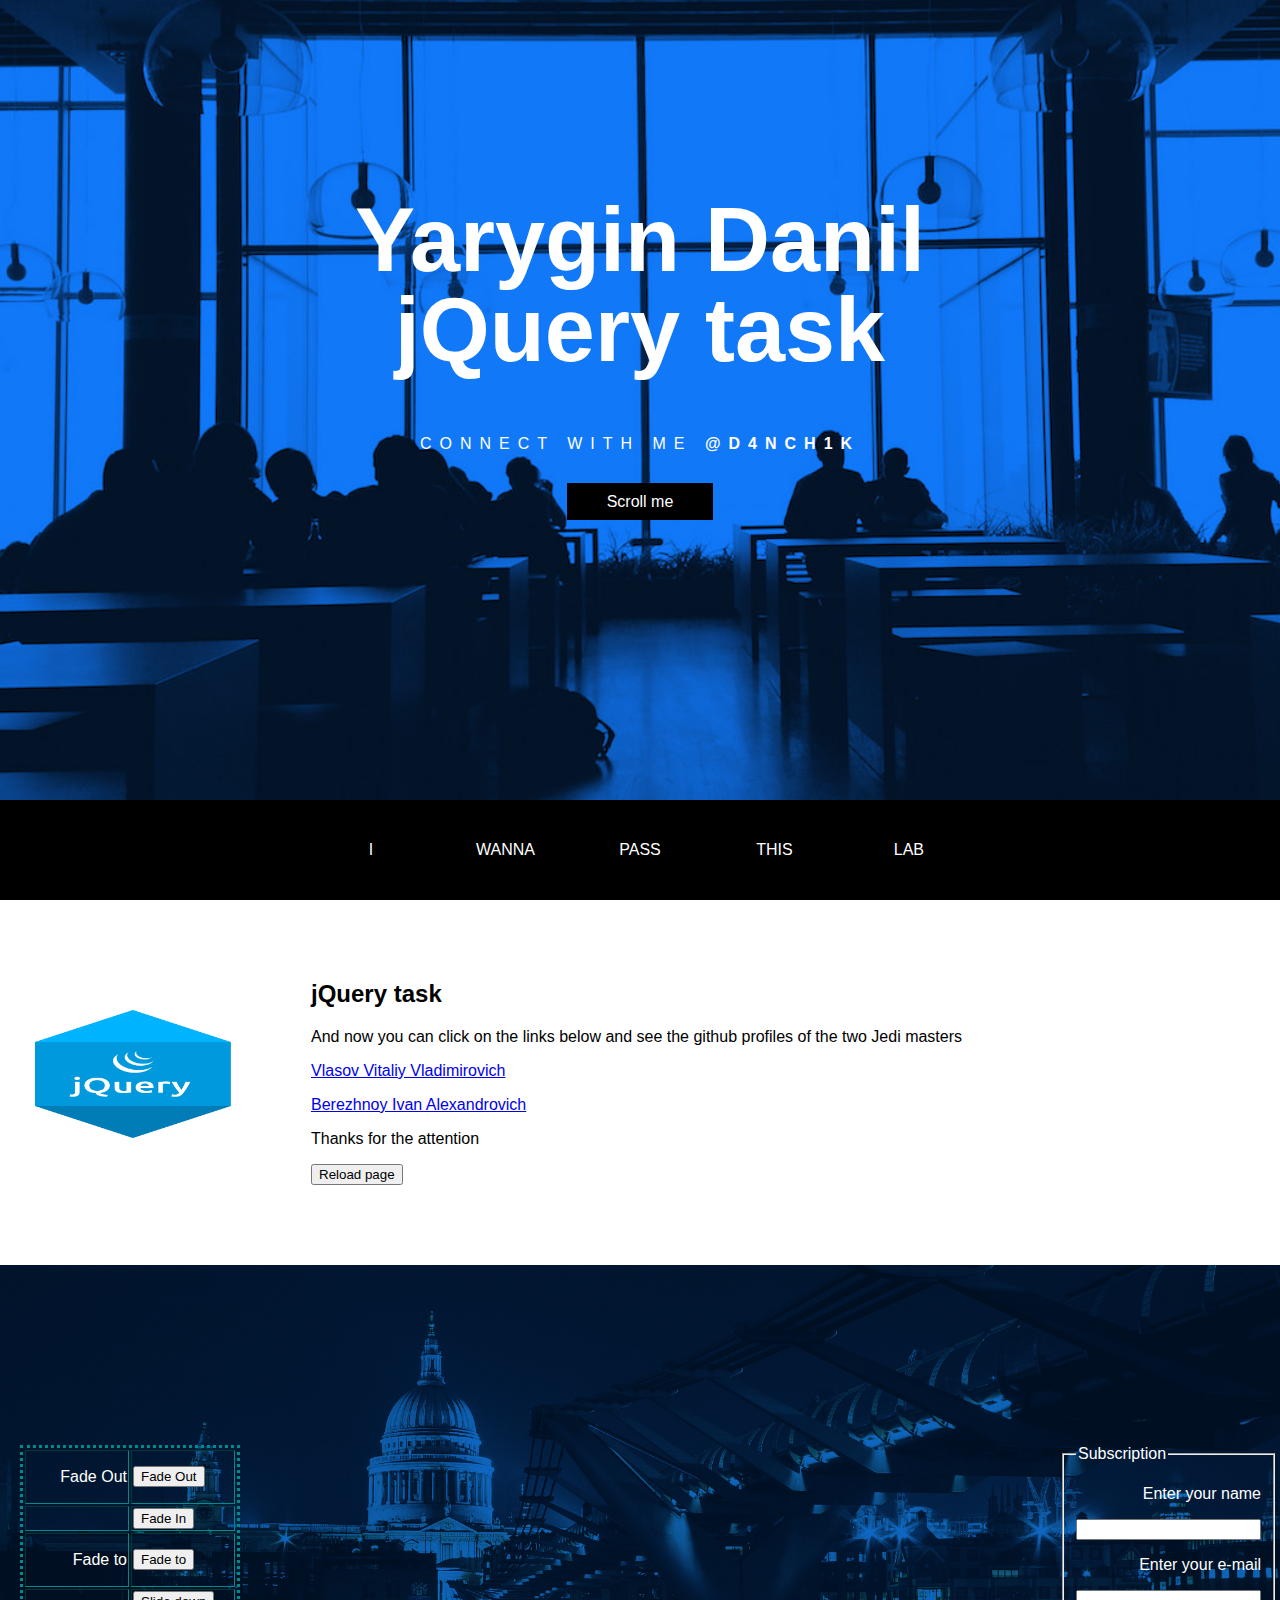
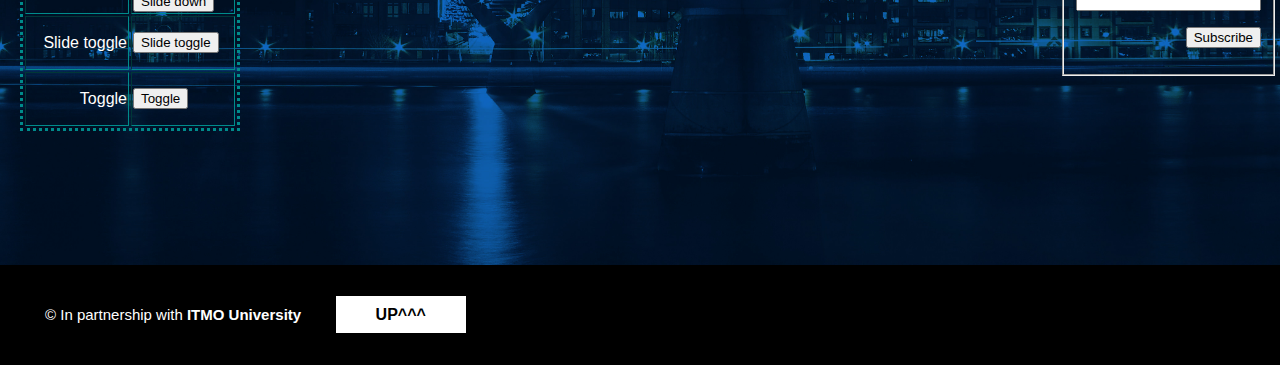
<file: jQuery/index.html>
<!DOCTYPE html>
<html lang="en">
<head>
    <meta charset="UTF-8">
    <title>jQuery task</title>
    <link rel="stylesheet" type="text/css" href="style.css">
    <script
            src="https://code.jquery.com/jquery-3.4.1.min.js"
            integrity="sha256-CSXorXvZcTkaix6Yvo6HppcZGetbYMGWSFlBw8HfCJo="
            crossorigin="anonymous"></script>
</head>
<body>
<div class="header">
    <div class="container">
        <h1>Yarygin Danil<span>jQuery task</span></h1>
        <p>Connect with me
        <a href="https://vk.com/d4nch1k">@d4nch1k</a></p>
        <a class="btn" href="#" onclick="slowScroll('.nav')">Scroll me</a>
    </div>
</div>

<div class="nav">
    <div class="container">
        <ul>
            <li>I</li>
            <li>WANNA</li>
            <li>PASS</li>
            <li>THIS</li>
            <li>LAB</li>
        </ul>
    </div>
</div>

<div class="main">
    <div class="container">
        <img src="images/jquery.png" height="128" width="196">
        <h2>jQuery task</h2>
        <p id="par1">And now you can click on the links below and see the github profiles of the two Jedi masters</p>
        <a id="fsttsk1" href="https://github.com/inxaoc">Vlasov Vitaliy Vladimirovich</a>
        <p>
        <a id="fsttsk2" href="https://github.com/bobleman">Berezhnoy Ivan Alexandrovich</a>
        </p>
        <p id="par2">Thanks for the attention</p>
        <p><button id="ajax">Reload page</button></p>
    </div>
</div>

<div class="jumbotron">
    <form>
        <fieldset>
            <legend>Subscription</legend>
            <p><label>Enter your name</label></p>
            <p><input name="name" type="text"></p>
            <p><label>Enter your e-mail</label></p>
            <p><input name="mail" type="email"></p>
            <p><button type="button">Subscribe</button></p>
        </fieldset>
    </form>
<div>
<table border="1">
    <tr>
        <td>
            <p>Fade Out</p>
        </td>
        <td>
            <button id="fadeOut">Fade Out</button>
        </td>
    </tr>
    <tr>
        <td>
            <p style="display: none;">Fade In</p>
        </td>
        <td>
            <button id="fadeIn">Fade In</button>
        </td>
    </tr>
    <tr>
        <td>
            <p>Fade to</p>
        </td>
        <td>
            <button id="fadeTo">Fade to</button>
        </td>
    </tr>
    <tr>
        <td>
            <p style="display: none;">Slide down</p>
        </td>
        <td>
            <button id="slideDown">Slide down</button>
        </td>
    </tr>
    <tr>
        <td>
            <p>Slide toggle</p>
        </td>
        <td>
            <button id="slideToggle">Slide toggle</button>
        </td>
    </tr>
    <tr>
        <td>
            <p>Toggle</p>
        </td>
        <td>
            <button id="toggle">Toggle</button>
        </td>
    </tr>
</table>
</div>
</div>

<div class="footer">
    <div class="container">
        <ul>
            <li><p>&copy; In partnership with <a href="https://itmo.ru/ru/">ITMO University</a></p></li>
            <li><a class="btn" href="#" onclick="slowScroll('.header')">UP^^^</a></li>
        </ul>
    </div>
</div>
    <script src="main.js"></script>
</body>
</html>
</file>
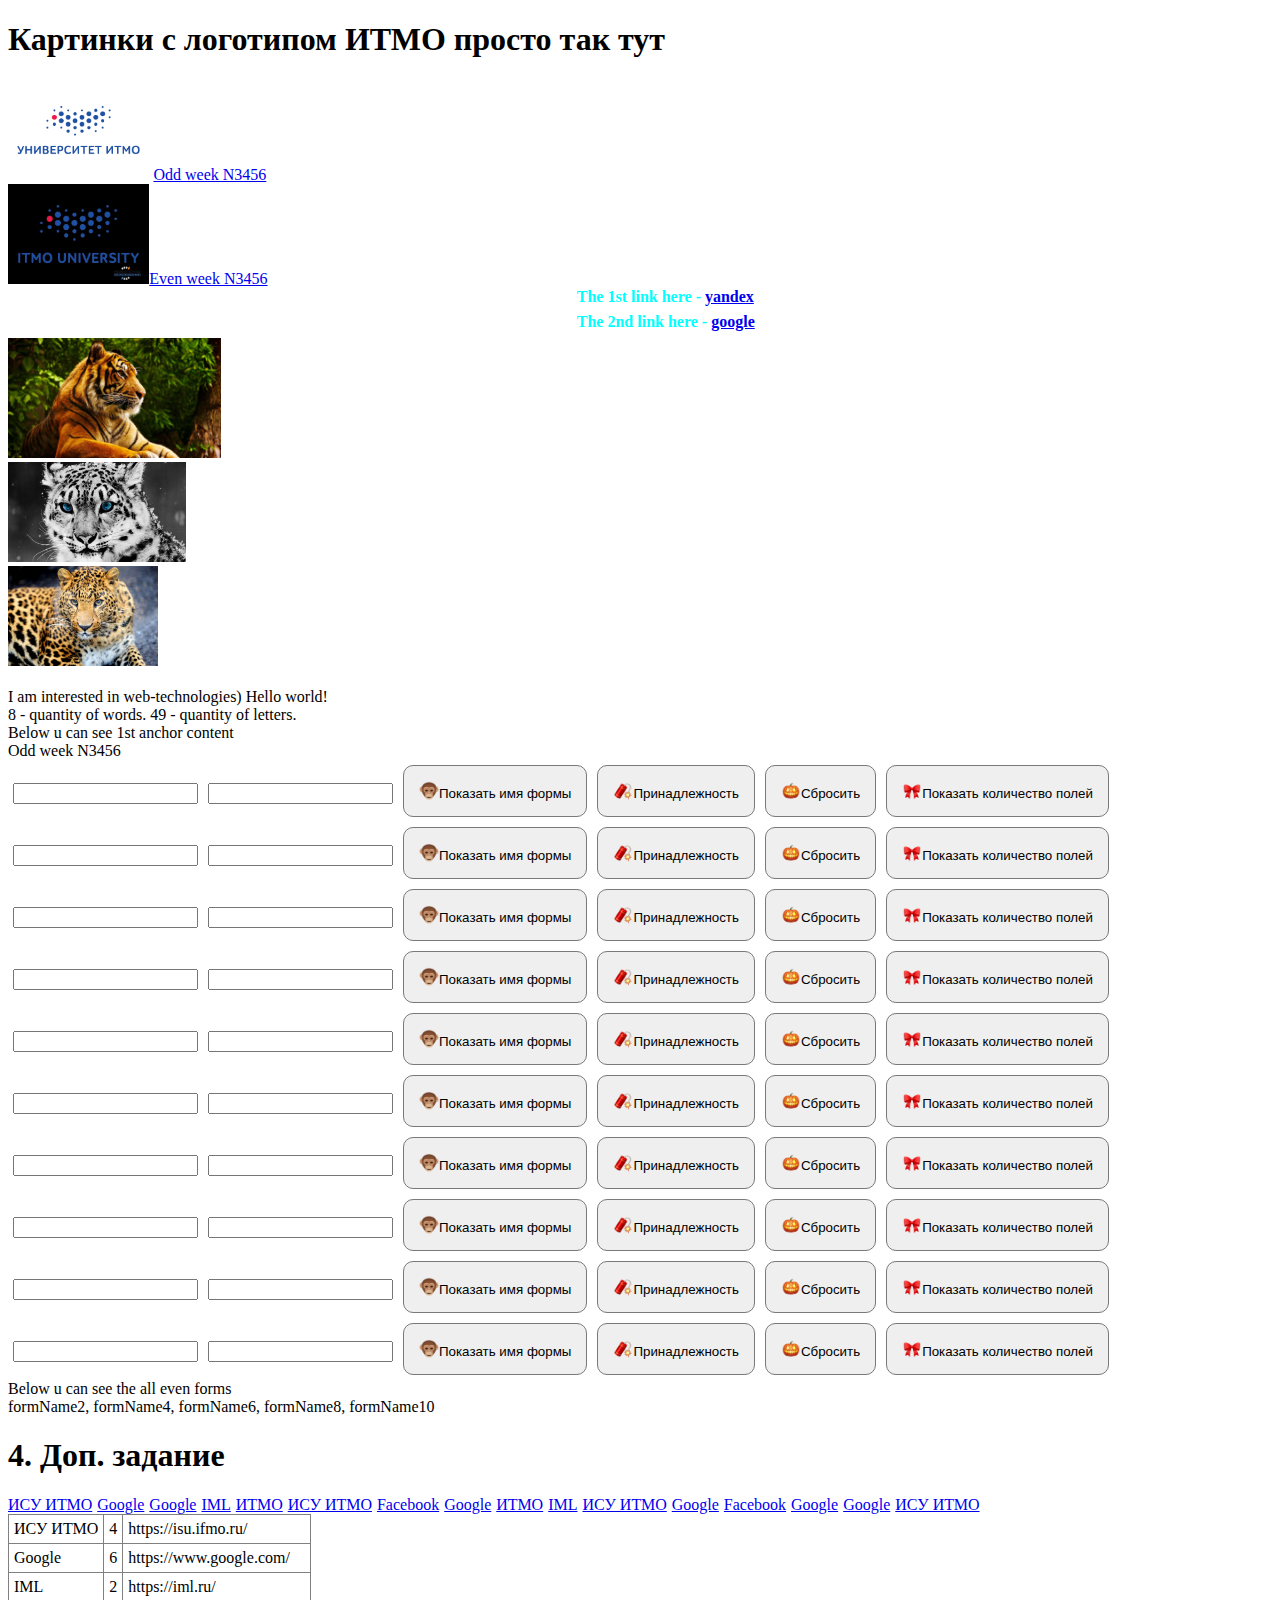
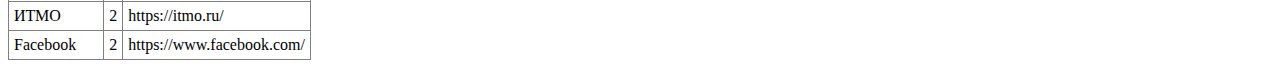
<file: js/task1/index.html>
<!DOCTYPE html>
<html lang="en">
<head>
    <meta charset="UTF-8">
    <title>JS task</title>
    <link rel="stylesheet" type="text/css" href="style.css">
</head>
<body>
<div>
    <div id="1img_div">
        <h1>Картинки с логотипом ИТМО просто так тут</h1>
        <img id="the1st_img" src="images/1.jpg" alt="" />
    </div>
    <div id="2img_div"><img src="images/2.jpg" alt="" /></div>
    <div class="block" id="the1st_link" style="color: aqua">The 1st link here - </div>
    <div class="block" id="the2nd_link" style="color: aqua">The 2nd link here - </div>
    <div class="size">
        <div class="cat1" id="cat1_div"><img src="images/cat1.jpg" alt="" /></div>
        <div id="cat2_div"><img src="images/cat2.jpg" alt="" /></div>
        <div id="cat3_div"><img src="images/cat3.jpg" alt="" /></div>
    </div>

</div>
<script src="main.js"></script>
</body>
</html>
</file>
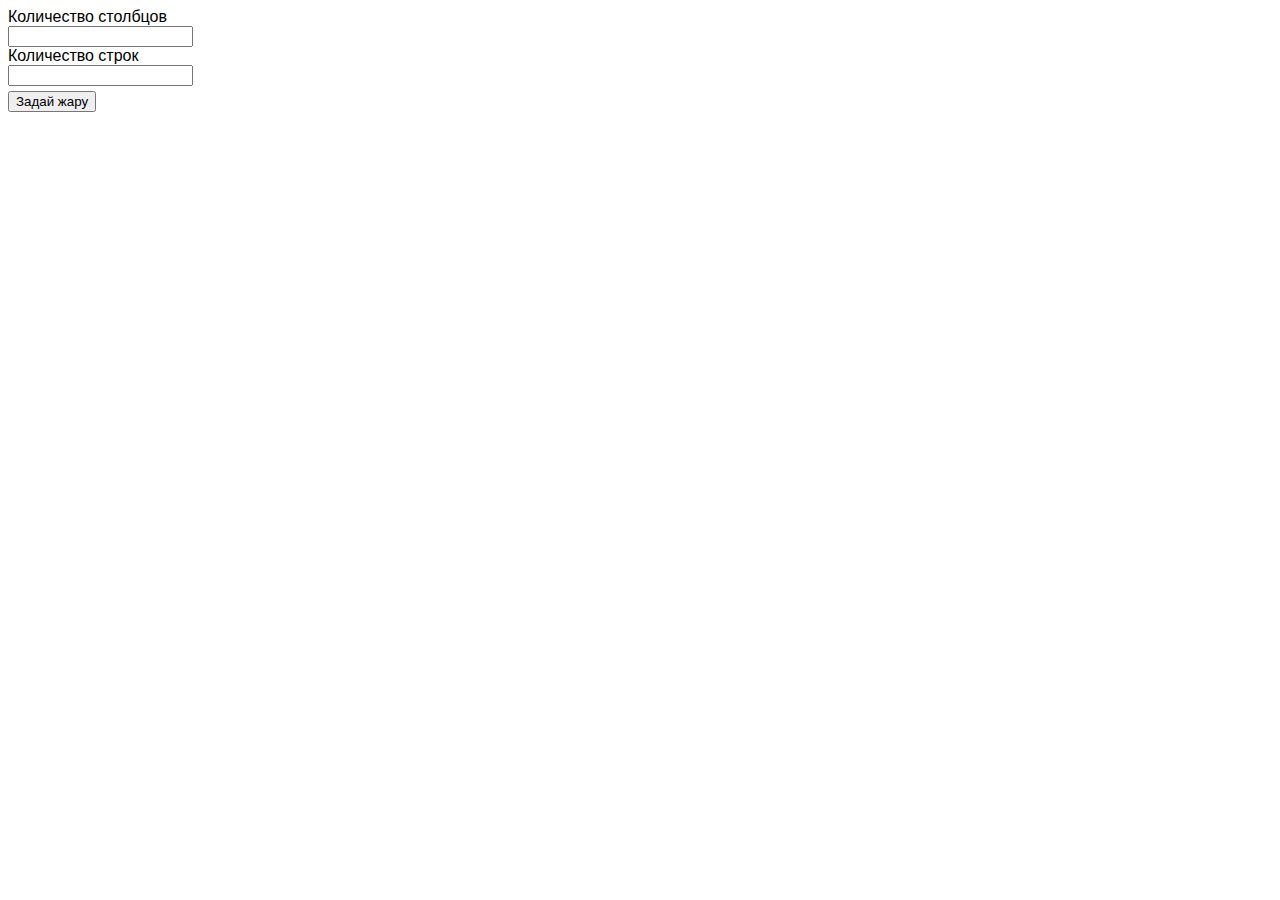
<file: js/task2/index.html>
<!DOCTYPE html>
<html lang="ru">

<head>
    <meta charset="UTF-8">
    <title>the 2nd JS-task</title>
    <link href="style.css" rel="stylesheet" type="text/css">
</head>

<body>
<script type="text/javascript" src="main.js"></script>
</body>

</html>
</file>
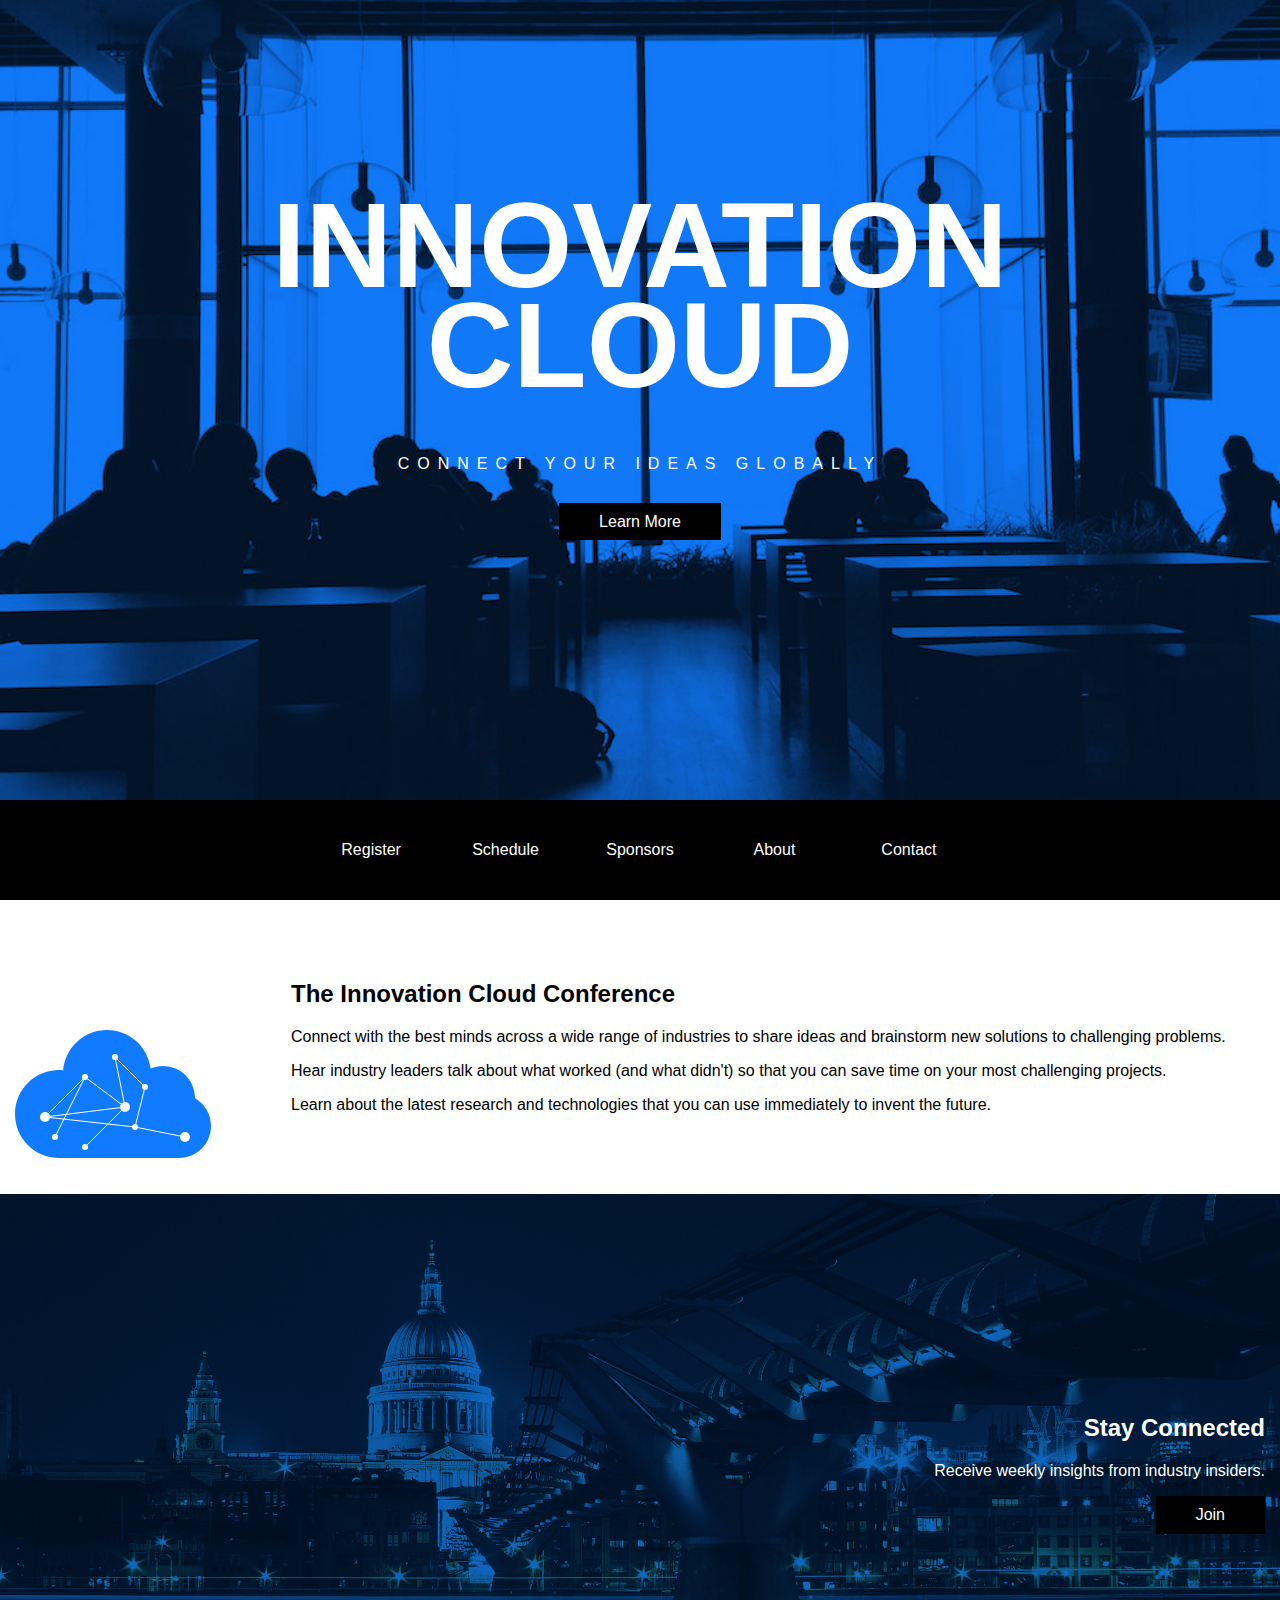
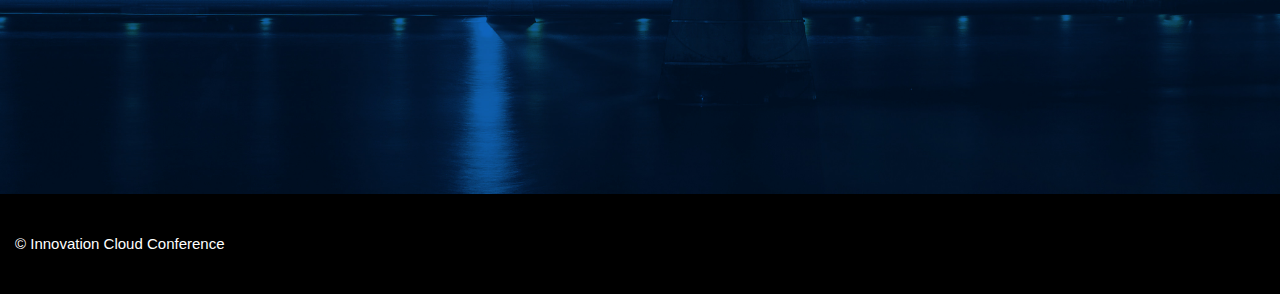
<file: html_css/site.html>
<!DOCTYPE html>
<html>
  <head>
    <link rel="stylesheet" type="text/css" href="style.css">
  </head>
  <body>
    <div class="header">
      <div class="container">
        <h1>Innovation <span>Cloud</span></h1>
        <p>Connect your ideas globally</p>
        <a class="btn" href="#">Learn More</a>
      </div>
    </div>

    <div class="nav">
      <div class="container">
        <ul>
          <li>Register</li>
          <li>Schedule</li>
          <li>Sponsors</li>
          <li>About</li>
          <li>Contact</li>
        </ul>
      </div>
    </div>

    <div class="main">
      <div class="container">
        <img src="images/cloud.svg" height="128" width="196">
        <h2>The Innovation Cloud Conference</h2>
        <p>Connect with the best minds across a wide range of industries to share ideas and brainstorm new solutions to challenging problems.</p>
        <p>Hear industry leaders talk about what worked (and what didn't) so that you can save time on your most challenging projects.</p>
        <p>Learn about the latest research and technologies that you can use immediately to invent the future.</p>
      </div>
    </div>

    <div class="jumbotron">
      <div class="container">
        <h2>Stay Connected</h2>
        <p>Receive weekly insights from industry insiders.</p>
        <a class="btn" href="#">Join</a>
      </div>
    </div>

    <div class="footer">
      <div class="container">
        <p>&copy; Innovation Cloud Conference</p>
      </div>
    </div>
  </body>
</html>
</file>
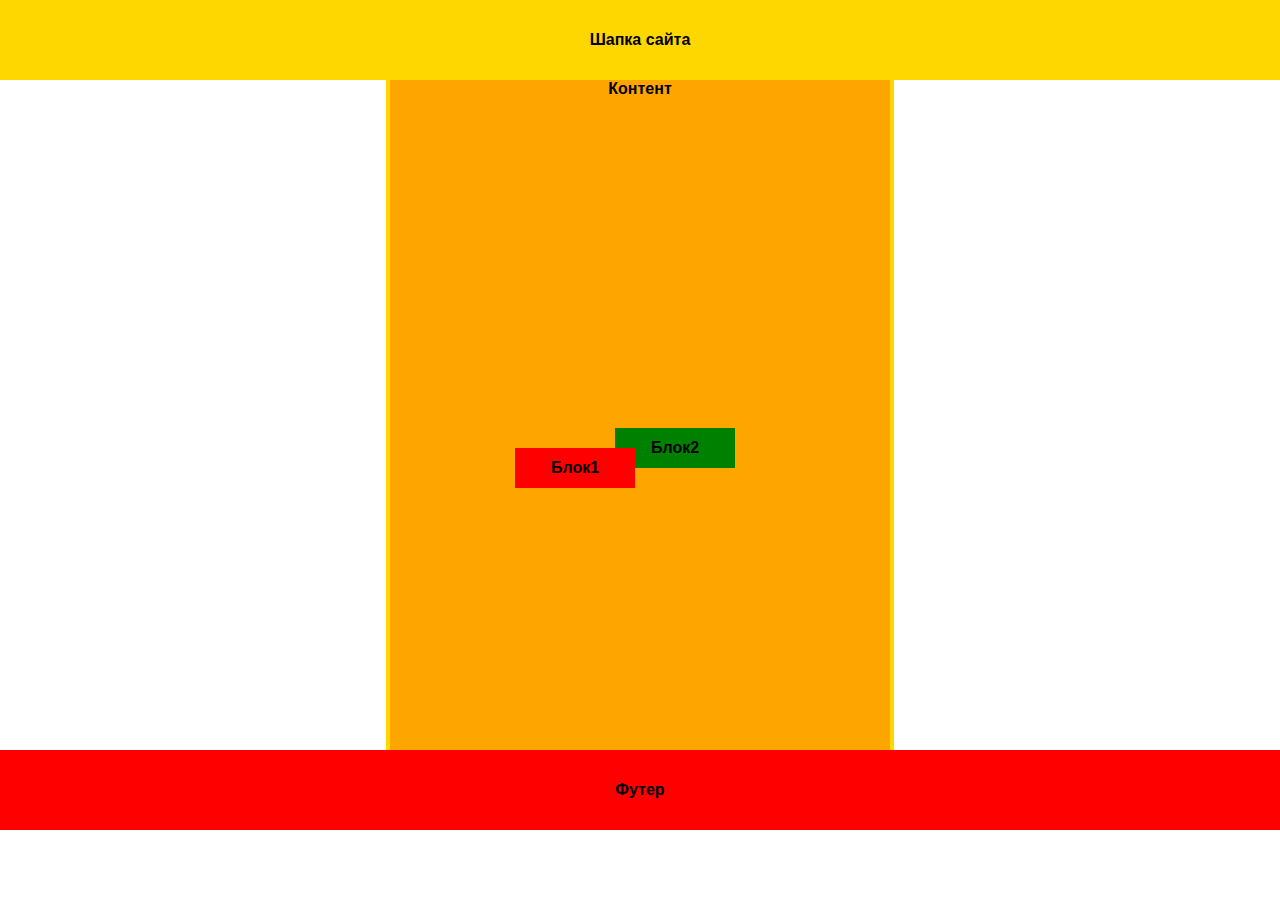
<file: html_css/blocks_4/blocks.html>
<!doctype html>
<html>
<head>
	<link rel="stylesheet" type="text/css" href="style.css">
</head>
<body>
	<div>
		<div class="header">Шапка сайта</div>
		<div class="main">Контент
			<div class="block2">Блок2</div>
			<div class="block1">Блок1</div>
		</div>
		<div class="footer">Футер</div>
	</div>
</body>
</html>
</file>
<file: jQuery/style.css>
.header {
    position: relative;
    background-image: url(images/bg.jpg);
    background-position: center;
    background-size: cover;
    height: 800px;
    text-align: center;
}

.header .container {
    position: absolute;
    left: 0;
    top: 0;
    right: 0;
    bottom: 0;
    height: 500px;
    margin: auto;
    text-align: center;
    color: white;
}

.container {
    display: block;
    margin-right: auto;
    margin-left: auto;
    padding-left: 15px;
    padding-right: 15px;
}

.container h1 {
    position: relative;
    color: white;
    margin-top: 45px;
    margin-bottom: 60px;
    font-size: 90px;
    line-height: 90px;
}

.header .container p {
    color: white;
    position: relative;
    font-weight: 500;
    letter-spacing: 8px;
    margin-bottom: 40px;
    margin-top: 0;
    text-transform: uppercase;
}

.header .container p a {
    font-weight: bold;
    color: white;
    text-decoration: none;
}

.footer a {
    font-weight: bold;
    color: white;
    text-decoration: none;
}

a:hover {
    background-color: darkblue;
}

.btn {
    color: white;
    background: black;
    padding-top: 10px;
    padding-right: 40px;
    padding-bottom: 10px;
    padding-left: 40px;
    text-decoration: none;
}

.footer .btn {
    color: black;
    background: white;
}

.btn:hover {
    background-color: blue;
}

.nav {
    background: black;
    height: 100px;
    width: 100%;
}

.nav ul{
    height: 100px;
    list-style: none;
    margin-top: 0px;
    margin-right: auto;
    margin-bottom: 0px;
    margin-left: auto;
    padding: 0;
    text-align: center;
    width: 700px;
}

.nav ul li {
    color: white;
    display: inline-block;
    height: 100px;
    line-height: 100px;
    list-style: none;
    width: 130px;
}

.nav ul li:hover {
    background-color: blue;
    cursor: pointer;
}

.main .container {
    margin: 80px auto;
}

.main img {
    float: left;
    margin: 30px 80px 50px 20px;
}

.jumbotron {
    position: relative;
    background: url(images/jumbotron_bg.jpg) center center;
    background-size: cover;
    height: 600px;
    width: 100%;
}

.jumbotron .container {
    position: relative;
    top: 220px;
}

.jumbotron h2 {
    color: white;
    text-align: right;
}

.jumbotron p{
    color: white;
    text-align: right;
}

.jumbotron .btn {
    float: right;
}

.jumbotron form {
    position: relative;
    width: 200px;
    float: right;
    top: 30%;
    padding-right: 20px;
}

.jumbotron legend {
    color: white;
   }

.footer {
    background: black;
    height: 100px;
}

.footer p {
    color: white;
    font-size: 15px;
    height: 100px;
    line-height: 100px;
    margin: 0;
}

.footer ul {
    height: 100px;
    list-style: none;
    margin-top: 0;
    margin-right: auto;
    margin-bottom: 0;
    margin-left: 30px;
    padding: 0;
}

.footer ul li {
    margin: 0;
    color: white;
    display: inline-block;
    list-style: none;
    height: 100px;
    line-height: 100px;
    padding-right: 30px;
  }

#cancel {
    position: absolute;
    top: 0;
    right: 0;
}

body {
    margin: 0;
    font-family: 'Roboto', sans-serif;
    font-weight: 100;
}

h1 span {
    display: block;
}

h2 {
    display: block;
    font-weight: bold;
}

.jumbotron div table {
    position: absolute;
    display: table;
    top: 30%;
    left: 20px;
    border: darkcyan 3px dotted;
}

td {
    width: 100px;
}
</file>
<file: js/task1/style.css>
div img {
    height: 100px;
    width: auto;
    background-position: center;
}

div .size img {
    height: 100px;
    width: auto;
    background-position: center;
}

div .size .cat1 img {
    height: 120px;
    width: auto;
    background-position: center;
}

.block {
    display: block;
    height: 25px;
    width: 100%;
    font-weight: bolder;
    margin-left: 45%;
}

.size {
    display: block;
    height: 350px;
    width: auto;
}
</file>
<file: js/task2/style.css>
* {
    font-family: "Open Sans", sans-serif;
 }

.function_container {
    background-color: #F3F2F1;
    position: absolute;
    bottom: 0;
    left: 0;
    right: 0;
    padding: 8px 0 3px 0;
    box-shadow: 0 0 10px rgba(0, 0, 0, 0.5);
}

.function {
    min-width: 120px;
    height: 101px;
    border-right: 1px solid #DDDCDA;
    display: inline-block;
    vertical-align: top;
    margin-bottom: 5px;
    padding-left: 5px;
    padding-right: 5px;
    font-weight: bold;
}

.function input {
    width: 172px;
    display: block;
    color: darkblue;
    font-weight: bold;
}

.function button, select {
    width: 100%;
    display: block;
    color: orangered;
    font-weight: bold;
}

p {
    margin: 0;
    font-size: 10px;
    text-align: center;
    font-weight: bold;
}
</file>
<file: html_css/style.css>
.header {
	position: relative;
	background-image: url(images/bg.jpg);
	background-position: center;
    background-size: cover;
    height: 800px;
    text-align: center;
}

.header .container {
position: absolute;
left: 0;
top: 0;
right: 0;
bottom: 0;
height: 500px;
margin: auto;
text-align: center;
color: white;
}

.container {
	display: block;
	margin-right: auto;
    margin-left: auto;
    padding-left: 15px;
    padding-right: 15px;
}

.container h1 {
	position: relative;
	color: white;
	margin-top: 45px;
    margin-bottom: 60px;
    text-transform: uppercase;
    font-size: 120px;
    line-height: 100px;
}

.header .container p {
	color: white;
	position: relative;
	font-weight: 500;
    letter-spacing: 8px;
    margin-bottom: 40px;
    margin-top: 0;
    text-transform: uppercase;
}


.btn {
	color: white;
	background: black;
	padding-top: 10px;
    padding-right: 40px;
    padding-bottom: 10px;
    padding-left: 40px;
    text-decoration: none;
}

.btn:hover {
	background-color: blue;
}

.nav {
	background: black;
	height: 100px;
	width: 100%;
}

.nav ul{
	height: 100px;
	list-style: none;
	margin-top: 0px;
    margin-right: auto;
    margin-bottom: 0px;
    margin-left: auto;
	padding: 0;
	text-align: center;
	width: 700px;
}

.nav ul li {
	color: white;
	display: inline-block;
	height: 100px;
	line-height: 100px;
	list-style: none;
	width: 130px;
}

.nav ul li:hover {
	background-color: blue;
	cursor: pointer;
}

.main .container {
	margin: 80px auto;
}

.main img {
	float: left;
    margin: 50px 80px 50px 0;
}

.jumbotron {
	background: url(images/jumbotron_bg.jpg) center center;
	background-size: cover;
	height: 600px;
	width: 100%;
}

.jumbotron .container {
	position: relative;
	top: 220px;
}

.jumbotron h2 {
	color: white;
	text-align: right;
}

.jumbotron p{
	color: white;
	text-align: right;
}

.jumbotron .btn {
	float: right;
}

.footer {
	background: black;
	height: 100px;
}

.footer p {
	color: white;
	font-size: 15px;
	height: 100px;
	line-height: 100px;
	margin: 0;
}

body {
	margin: 0;
	font-family: 'Roboto', sans-serif;
    font-weight: 100;
}

h1 span {
	display: block;
}

h2 {
	display: block;
	font-weight: bold;
}
</file>
<file: html_css/blocks_4/style.css>
body {

	margin: 0;

}

div {

	font-weight: bolder;
	font-family: "Roboto", sans-serif;

}

.header {

	top: 0;
	width: 100%;
	height: 80px;
	text-align: center;
	background-color: gold;
	line-height: 80px;

}

.main {

	position: relative;
	height: 670px;
	width: 500px;
	margin: 0 auto;
	background-color: orange;
	text-align: center;
	border-right: 4px solid gold;
	border-left: 4px solid gold;

}

.footer {

	width: 100%;
	height: 80px;
	bottom: 0;
	text-align: center;
	background-color: red;
	line-height: 80px;

}

.block1 {

	position: relative;
	background-color: red;
	height: 40px;
	width: 120px;
	text-align: center;
	line-height: 40px;
	margin-top: 70%;
	margin-left: 25%;

}

.block2 {

	position: absolute;
	background-color: green;
	height: 40px;
	width: 120px;
	text-align: center;
	line-height: 40px;
	margin-top: 66%;
	margin-left: 45%;

}
</file>
